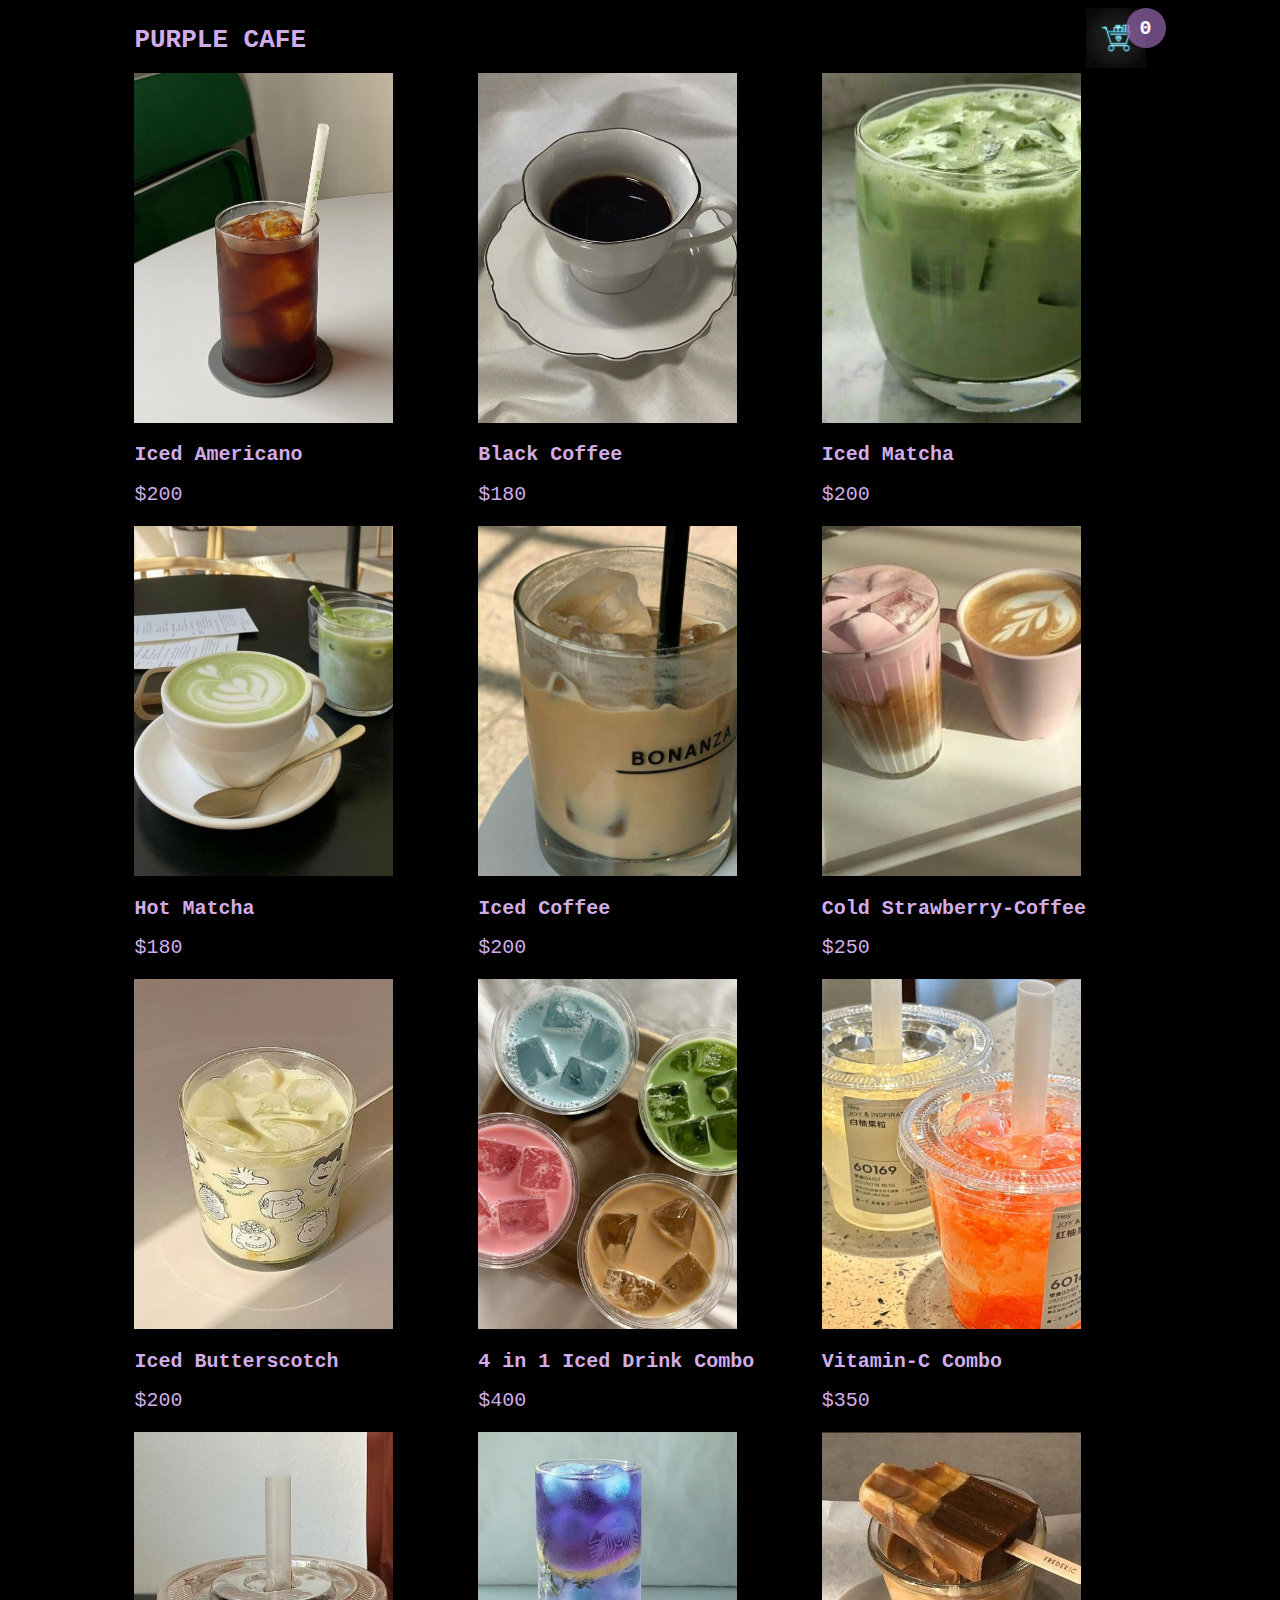
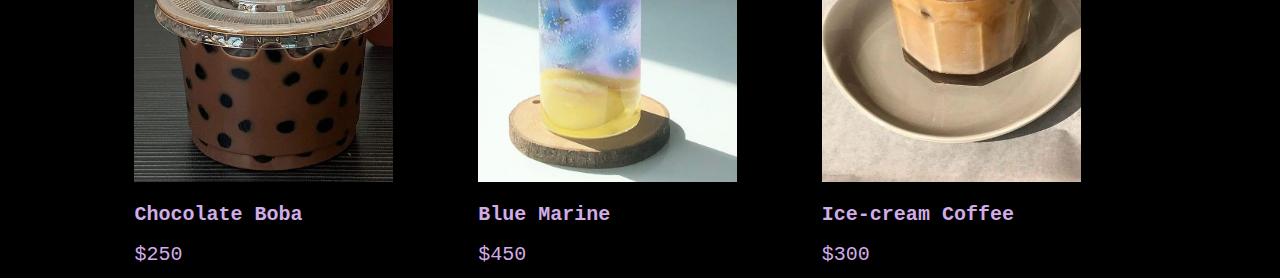
<file: index.html>
<!DOCTYPE html>
<html lang="en">
<head>
    <meta charset="UTF-8">
    <meta name="viewport" content="width=device-width, initial-scale=1.0">
    <title>Document</title>
    <link rel="stylesheet" href="style.css">
</head>
<body>
    <div class="container">
        <header>
            <h1>PURPLE CAFE</h1>
            <div class="iconCart">
                <img src="images1/carts.webp" alt="">
                <div class="totalQuantity">0</div>
            </div>
        </header>

        <div class="listProduct">

            <div class="item">
                <img src="images1\img1.jpg" alt="">
                <h2>Iced Americano</h2>
                <div class="price">INR 150.00</div>
                <button>Add To Cart</button>
            </div>

            <div class="item">
                <img src="images1\img2.jpg" alt="">
                <h2>Black Coffee</h2>
                <div class="price">INR 120.00</div>
                <button>Add To Cart</button>
            </div>

            <div class="item">
                <img src="images1\img3.jpg" alt="">
                <h2>Iced Matcha</h2>
                <div class="price">INR 200.00</div>
                <button>Add To Cart</button>
            </div>

            <div class="item">
                <img src="images1\img4.jpg" alt="">
                <h2>Hot Matcha</h2>
                <div class="price">INR 180.00</div>
                <button>Add To Cart</button>
            </div>

            <div class="item">
                <img src="images1\img5.jpg" alt="">
                <h2>Iced Coffee</h2>
                <div class="price">INR 200.00</div>
                <button>Add To Cart</button>
            </div>

            <div class="item">
                <img src="images1\img6.jpg" alt="">
                <h2>Cold Strawberry-Coffee</h2>
                <div class="price">INR 250.00</div>
                <button>Add To Cart</button>
            </div>

            <div class="item">
                <img src="images1\img7.jpg" alt="">
                <h2>Iced Butterscotch</h2>
                <div class="price">INR 200.00</div>
                <button>Add To Cart</button>
            </div>

            <div class="item">
                <img src="images1\img8.jpg" alt="">
                <h2>4 in 1 Iced Drink Combo</h2>
                <div class="price">INR 400.00</div>
                <button>Add To Cart</button>
            </div>

            <div class="item">
                <img src="images1\img9.jpg" alt="">
                <h2>Vitamin-C Combo</h2>
                <div class="price">INR 350.00</div>
                <button>Add To Cart</button>
            </div>

            <div class="item">
                <img src="images1\img10.jpg" alt="">
                <h2>Chocolate Boba</h2>
                <div class="price">INR 250.00</div>
                <button>Add To Cart</button>
            </div>

            <div class="item">
                <img src="images1\img11.jpg" alt="">
                <h2>Blue Marine</h2>
                <div class="price">INR 400.00</div>
                <button>Add To Cart</button>
            </div>

            <div class="item">
                <img src="images1\img12.jpg" alt="">
                <h2>Ice-cream Coffee</h2>
                <div class="price">INR 300.00</div>
                <button>Add To Cart</button>
            </div>

        </div>
    </div>

    <div class="cart">
        <h2>
            CART
        </h2>

        <div class="listCart">


            <div class="item">
                <img src="images1/img1.jpg">
                <div class="content">
                    <div class="name">Iced Americano</div>
                    <div class="price">INR 200 / 1 product</div>
                </div>
                <div class="quantity">
                    <button>-</button>
                    <span class="value">3</span>
                    <button>+</button>
                </div>
            </div>


        </div>

        <div class="buttons">
            <div class="close">
                CLOSE
            </div>
            <div class="checkout">
                <a href="checkout.html">CHECKOUT</a>
            </div>
        </div>
    </div>

    <script src="app.js"></script>
</body>
</html>
</file>
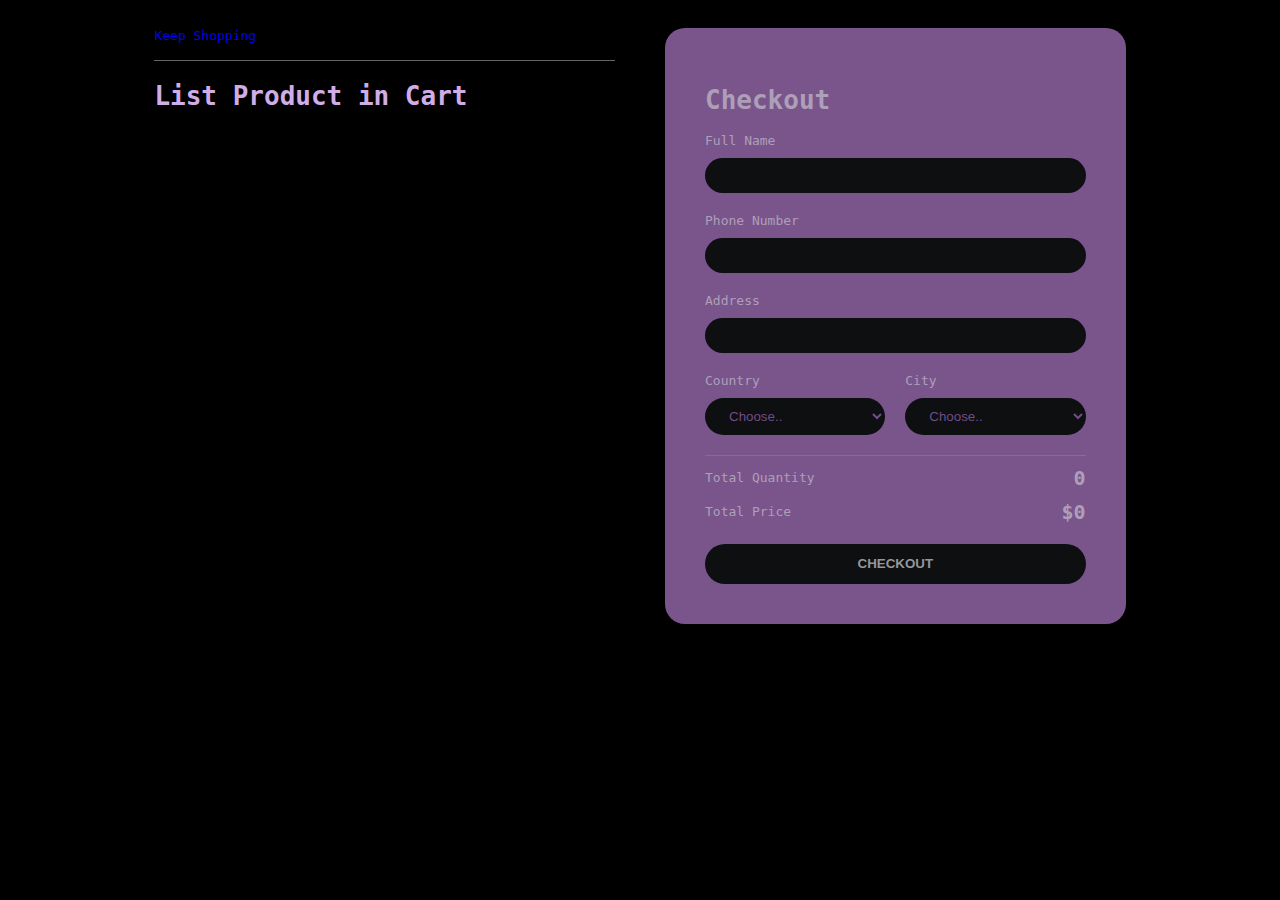
<file: checkout.html>
<!DOCTYPE html>
<html lang="en">
<head>
    <meta charset="UTF-8">
    <meta name="viewport" content="width=device-width, initial-scale=1.0">
    <title>Document</title>
    <link rel="stylesheet" href="style.css">
</head>
<body>
    
<div class="container">
    <div class="checkoutLayout">

        
        <div class="returnCart">
            <a href="/">Keep Shopping</a>
            <h1>List Product in Cart</h1>
            <div class="list">

                <div class="item">
                    <img src="images1/img1.jpg">
                    <div class="info">
                        <div class="name">Iced Americano</div>
                        <div class="price">$200/1 product</div>
                    </div>
                    <div class="quantity">5</div>
                    <div class="returnPrice">$1000.00</div>
                </div>

            </div>
        </div>


        <div class="right">
            <h1>Checkout</h1>

            <div class="form">
                <div class="group">
                    <label for="name">Full Name</label>
                    <input type="text" name="name" id="name">
                </div>
    
                <div class="group">
                    <label for="phone">Phone Number</label>
                    <input type="text" name="phone" id="phone">
                </div>
    
                <div class="group">
                    <label for="address">Address</label>
                    <input type="text" name="address" id="address">
                </div>
    
                <div class="group">
                    <label for="country">Country</label>
                    <select name="country" id="country">
                        <option value="">Choose..</option>
                        <option value="">India</option>
                    </select>
                </div>
    
                <div class="group">
                    <label for="city">City</label>
                    <select name="city" id="city">
                        <option value="">Choose..</option>
                        <option value="">Coimbatore</option>
                    </select>
                </div>
            </div>
            <div class="return">
                <div class="row">
                    <div>Total Quantity</div>
                    <div class="totalQuantity">5</div>
                </div>
                <div class="row">
                    <div>Total Price</div>
                    <div class="totalPrice">$1000</div>
                </div>
            </div>
            <button class="buttonCheckout">CHECKOUT</button>
            </div>
    </div>
</div>


<script src="checkout.js"></script>

</body>
</html>
</file>
<file: style.css>
body{
    background-color: black;
    font-family: monospace;
    overflow-x: hidden;
    font-synthesis: 15px;
}
a{
    text-decoration: none;
}
.container{
    color:#d1ade8;
    width: 1200px;
    margin: auto;
    max-width: 80%;
    transition: transform 1s;
}
header img{
    width: 60px;
}
header{
    display: flex;
    align-items: center;
    justify-content: space-between;
}
header .iconCart{
    position: relative;
    z-index: 1;
}
header .totalQuantity{
    position: absolute;
    top: 0;
    right: 0;
    font-size: x-large;
    background-color: #9264abb7;
    width: 40px;
    height: 40px;
    color: #fff;
    font-weight: bold;
    display: flex;
    justify-content: center;
    align-items: center;
    border-radius: 50%;
    transform: translateX(20px);
}
.listProduct{
    position:relative;
    display:grid;
    flex-direction: column;
    justify-content: center;
    grid-template-columns: repeat(3, 1fr);
    gap: 20px;
    box-shadow: #9264abb7;
    align-items: center;
    justify-content: space-around;

}
.listProduct .item img{
    width: 80%;
        height: 350px;
    object-fit: cover;
}
.listProduct .item{
    position: relative;
}
.listProduct .item h2{
    font-weight: 700;
    font-size: x-large;
}
.listProduct .item .price{
    font-size: x-large;
}

.listProduct .item button{
    position: absolute;
    top: 50%;
    left: 50%;
    background-color: #9264abb7;
    color: #fff;
    width: 50%;
    border: none;
    padding: 20px 30px;
    box-shadow: 0 10px 50px #000;
    cursor: pointer;
    transform: translateX(-50%) translateY(100px);
    opacity: 0;
}
.listProduct .item:hover button{
    transition:  0.5s;
    opacity: 1;
    transform: translateX(-50%) translateY(0);
}
.cart{
    color: #fff;
    position: fixed;
    width: 400px;
    max-width: 80vw;
    height: 100vh;
    background-color: #0E0F11;
    top: 0px;
    right: -100%;
    display: grid;
    grid-template-rows: 50px 1fr 50px;
    gap: 20px;
    transition: right 1s;
}

.cart .buttons .checkout{
    background-color: #9e65bcb7;
    color: #000;
}
.cart h2{
    color: #9e65bcb7;
    padding: 20px;
    height: 30px;
    margin: 0;
}


.cart .listCart .item{
    display: grid;
    grid-template-columns: 50px 1fr 70px;
    align-items: center;
    gap: 20px;
    margin-bottom: 20px;
    
}
.cart .listCart img{
    width: 100%;
    height: 70px;
    object-fit: cover;
    border-radius: 10px;
}
.cart .listCart .item .name{
    font-weight: bold;
}
.cart .listCart .item .quantity{
    display: flex;
    justify-content: end;
    align-items: center;
}
.cart .listCart .item .quantity span{
    display: block;
    width: 50px;
    text-align: center;
}

.cart .listCart{
    padding: 20px;
    overflow: auto;
}
.cart .listCart::-webkit-scrollbar{
    width: 0;
}

.cart .buttons{
    display: grid;
    grid-template-columns: repeat(2, 1fr);
    text-align: center;
}
.cart .buttons div{
    background-color: #000;
    display: flex;
    justify-content: center;
    align-items: center;
    font-weight: bold;
    cursor: pointer;
}
.cart .buttons a{
    color: #fff;
    text-decoration: none;
}
.checkoutLayout{
    display: grid;
    grid-template-columns: repeat(2, 1fr);
    gap: 50px;
    padding: 20px;
}
.checkoutLayout .right{
    background-color: #a675c0ba;
    border-radius: 20px;
    padding: 40px;
    color: #ae9fb8;
}
.checkoutLayout .right .form{
    display: grid;
    grid-template-columns: repeat(2, 1fr);
    gap: 20px;
    border-bottom: 1px solid #9e65bcb7;
    padding-bottom: 20px;
}
.checkoutLayout .form h1,
.checkoutLayout .form .group:nth-child(-n+3){
    grid-column-start: 1;
    grid-column-end: 3;
}
.checkoutLayout .form input, 
.checkoutLayout .form select
{
    width: 100%;
    padding: 10px 20px;
    box-sizing: border-box;
    border-radius: 20px;
    margin-top: 10px;
    border:none;
    background-color: #0E0F11;
    color: #9e65bcb7;
}
.checkoutLayout .right .return .row{
    display: flex;
    justify-content: space-between;
    align-items: center;
    margin-top: 10px;
}
.checkoutLayout .right .return .row div:nth-child(2){
    font-weight: bold;
    font-size: x-large;
}
.buttonCheckout{
    width: 100%;
    height: 40px;
    border: none;
    border-radius: 20px;
    background-color: #0E0F11;
    margin-top: 20px;
    font-weight: bold;
    color: #95979b;


}
.returnCart h1{
    border-top: 1px solid #656565;  
    padding: 20px 0;
}
.returnCart .list .item img{
    height: 80px;
}
.returnCart .list .item{
    background-color: #a675c0ba;
    display: grid;
    grid-template-columns: 80px 1fr  50px 80px;
    align-items: center;
    gap: 20px;
    margin-bottom: 30px;
    padding: 0 10px;
    box-shadow: 0 10px 20px #7f659155;
    border-radius: 20px;
}
.returnCart .list .item .name,
.returnCart .list .item .returnPrice{
    font-size: large;
    font-weight: bold;
}
</file>
